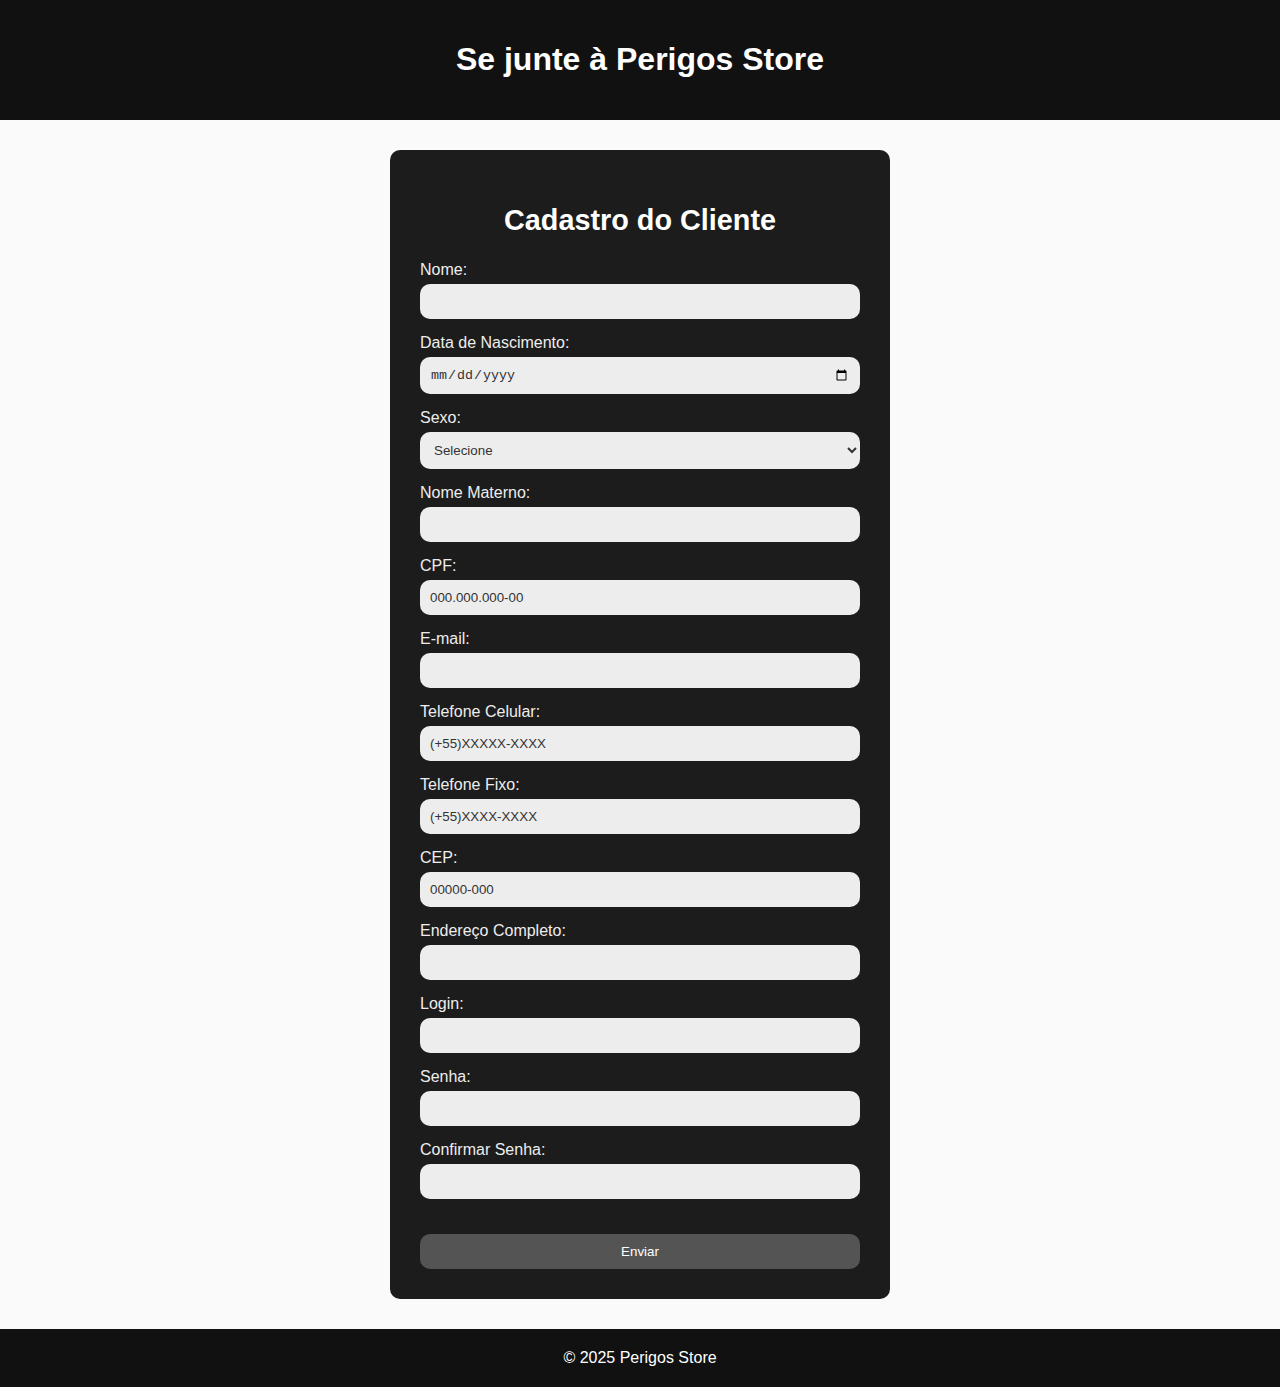
<file: cadastro.html>
<!DOCTYPE html>
<html lang="pt-br">
<head>
  <meta charset="UTF-8">
  <title>Cadastro - Perigos Store</title>
  <style>
    * {
      box-sizing: border-box;
    }

    body {
      margin: 0;
      font-family: Arial, sans-serif;
      background-color: #fafafa;
      color: #fff;
    }

    header, footer {
      text-align: center;
      padding: 20px;
      background-color: #111;
    }

    .main {
      display: flex;
      justify-content: center;
      align-items: center;
      padding: 30px 10px;
    }

    .container {
      background-color: #000000e3;
      padding: 30px;
      border-radius: 10px;
      width: 100%;
      max-width: 500px;
    }

    h2 {
      text-align: center;
      color: #fff;
      font-size: 1.8em;
    }

    form {
      display: flex;
      flex-direction: column;
    }

    label {
      margin-bottom: 15px;
      display: flex;
      flex-direction: column;
      color: #eeeded;
    }

    input, select, button {
      padding: 10px;
      border: none;
      border-radius: 10px;
      margin-top: 5px;
    }

    input, select {
      background-color: #eeeded;
      color: #333;
    }

    input::placeholder {
      color: #333;
    }

    button {
      background-color: #b9b9b95d;
      color: #ffffff;
      cursor: pointer;
      margin-top: 20px;
      transition: background-color 0.3s;
    }

    button:hover {
      background-color: #333;
    }
  </style>
</head>
<body>

  <header>
    <h1>Se junte à Perigos Store</h1>
  </header>

  <div class="main">
    <div class="container">
      <h2>Cadastro do Cliente</h2>
      <form id="cadastroForm" onsubmit="return validarFormulario()">
        <label for="nome">Nome:
          <input type="text" id="nome" name="nome" required minlength="15" maxlength="80" pattern="[A-Za-zÀ-ÿ\s]+" title="Apenas letras e espaços">
        </label>

        <label for="nascimento">Data de Nascimento:
          <input type="date" id="nascimento" name="nascimento" required>
        </label>

        <label for="sexo">Sexo:
          <select id="sexo" name="sexo" required>
            <option value="">Selecione</option>
            <option value="M">Masculino</option>
            <option value="F">Feminino</option>
          </select>
        </label>

        <label for="nomeMaterno">Nome Materno:
          <input type="text" id="nomeMaterno" name="nomeMaterno" required pattern="[A-Za-zÀ-ÿ\s]+" title="Apenas letras e espaços">
        </label>

        <label for="cpf">CPF:
          <input type="text" id="cpf" name="cpf" required maxlength="14" placeholder="000.000.000-00" oninput="mascararCPF(this)">
        </label>

        <label for="email">E-mail:
          <input type="email" id="email" name="email" required>
        </label>

        <label for="celular">Telefone Celular:
          <input type="tel" id="celular" name="celular" required maxlength="20" placeholder="(+55)XXXXX-XXXX" oninput="mascararTelefone(this)">
        </label>

        <label for="fixo">Telefone Fixo:
          <input type="tel" id="fixo" name="fixo" required maxlength="14" placeholder="(+55)XXXX-XXXX" oninput="mascararTelefoneFixo(this)">
        </label>

        <label for="cep">CEP:
          <input type="text" id="cep" name="cep" required maxlength="9" placeholder="00000-000" oninput="mascararCEP(this)" onblur="buscarEndereco()">
        </label>

        <label for="endereco">Endereço Completo:
          <input type="text" id="endereco" name="endereco" required>
        </label>

        <label for="login">Login:
          <input type="text" id="login" name="login" required minlength="6" maxlength="15" pattern="[A-Za-z]{6,15}" title="De 6 a 15 letras (apenas letras)">
        </label>

        <label for="senha">Senha:
          <input type="password" id="senha" name="senha" required minlength="8" maxlength="15" pattern="[A-Za-z0-9]+" title="A senha deve conter entre 8 a 15 caracteres, e pode incluir letras e números.">
        </label>

        <label for="confirmarSenha">Confirmar Senha:
          <input type="password" id="confirmarSenha" name="confirmarSenha" required minlength="8" maxlength="15" pattern="[A-Za-z0-9]+" title="A senha deve conter entre 8 a 15 caracteres, e pode incluir letras e números.">
        </label>

        <button type="submit">Enviar</button>
      </form>
    </div>
  </div>

  <footer>
    &copy; 2025 Perigos Store
  </footer>

  <script>
    function mascararCPF(campo) {
      let v = campo.value.replace(/\D/g, "").slice(0, 11);
      v = v.replace(/(\d{3})(\d)/, "$1.$2");
      v = v.replace(/(\d{3})(\d)/, "$1.$2");
      v = v.replace(/(\d{3})(\d{1,2})$/, "$1-$2");
      campo.value = v;
    }

    function mascararCEP(campo) {
      let v = campo.value.replace(/\D/g, "").slice(0, 8);
      v = v.replace(/(\d{5})(\d)/, "$1-$2");
      campo.value = v;
    }

    function mascararTelefone(campo) {
      let valor = campo.value.replace(/\D/g, '');

      if (valor.length === 0) {
        campo.value = '';
        return;
      }

      if (valor.length > 11) {
        valor = valor.slice(0, 11); 
      }

      if (valor.length <= 2) {
        campo.value = `(${valor}`;
      } else if (valor.length <= 6) {
        campo.value = `(${valor.slice(0, 2)}) ${valor.slice(2)}`;
      } else if (valor.length <= 10) {
        campo.value = `(${valor.slice(0, 2)}) ${valor.slice(2, 6)}-${valor.slice(6)}`;
      } else {
        campo.value = `(${valor.slice(0, 2)}) ${valor.slice(2, 7)}-${valor.slice(7, 11)}`;
      }
    }

    function mascararTelefoneFixo(campo) {
      let valor = campo.value.replace(/\D/g, '').slice(0, 10);

      if (valor.length <= 2) {
        campo.value = `(${valor}`;
      } else if (valor.length <= 6) {
        campo.value = `(${valor.slice(0, 2)}) ${valor.slice(2)}`;
      } else {
        campo.value = `(${valor.slice(0, 2)}) ${valor.slice(2, 6)}-${valor.slice(6, 10)}`;
      }
    }

    function validarCPF(cpf) {
      cpf = cpf.replace(/[^\d]+/g, ''); 
      if (cpf.length !== 11 || /^(\d)\1+$/.test(cpf)) return false;

      let soma = 0;
      let resto;

      for (let i = 1; i <= 9; i++) soma += parseInt(cpf[i - 1]) * (11 - i);
      resto = (soma * 10) % 11;
      if (resto === 10 || resto === 11) resto = 0;
      if (resto !== parseInt(cpf[9])) return false;

      soma = 0;
      for (let i = 1; i <= 10; i++) soma += parseInt(cpf[i - 1]) * (12 - i);
      resto = (soma * 10) % 11;
      if (resto === 10 || resto === 11) resto = 0;
      if (resto !== parseInt(cpf[10])) return false;

      return true;
    }

    function salvarCadastroLocal() {
      const dados = {
        nome: document.getElementById("nome").value,
        nascimento: document.getElementById("nascimento").value,
        sexo: document.getElementById("sexo").value,
        nomeMaterno: document.getElementById("nomeMaterno").value,
        cpf: document.getElementById("cpf").value,
        email: document.getElementById("email").value,
        celular: document.getElementById("celular").value,
        fixo: document.getElementById("fixo").value,
        cep: document.getElementById("cep").value,
        endereco: document.getElementById("endereco").value,
        login: document.getElementById("login").value,
        senha: document.getElementById("senha").value
      };

      localStorage.setItem("cadastroUsuario", JSON.stringify(dados));
      window.location.href = "login.html";
    }

    function validarFormulario() {
      const senha = document.getElementById("senha").value;
      const confirmar = document.getElementById("confirmarSenha").value;
      const cpf = document.getElementById("cpf").value.replace(/\D/g, '');
      
      if (senha !== confirmar) {
        alert("As senhas não coincidem.");
        return false;
      }

      if (!validarCPF(cpf)) {
        alert("CPF inválido.");
        return false;
      }

      salvarCadastroLocal();
      return false; 
    }

    function buscarEndereco() {
      const cep = document.getElementById("cep").value.replace(/\D/g, '');
      const endereco = document.getElementById("endereco");
      if (cep.length !== 8) {
        endereco.value = "";
        return;
      }
      fetch(`https://viacep.com.br/ws/${cep}/json/`)
        .then(response => response.json())
        .then(data => {
          if (data.erro) {
            alert("CEP não encontrado.");
            endereco.value = "";
          } else {
            endereco.value = `${data.logradouro}, ${data.bairro}, ${data.localidade} - ${data.uf}`;
          }
        })
        .catch(() => {
          alert("Erro ao buscar endereço. Preencha manualmente.");
        });
    }
  </script>

</body>
</html>
</file>
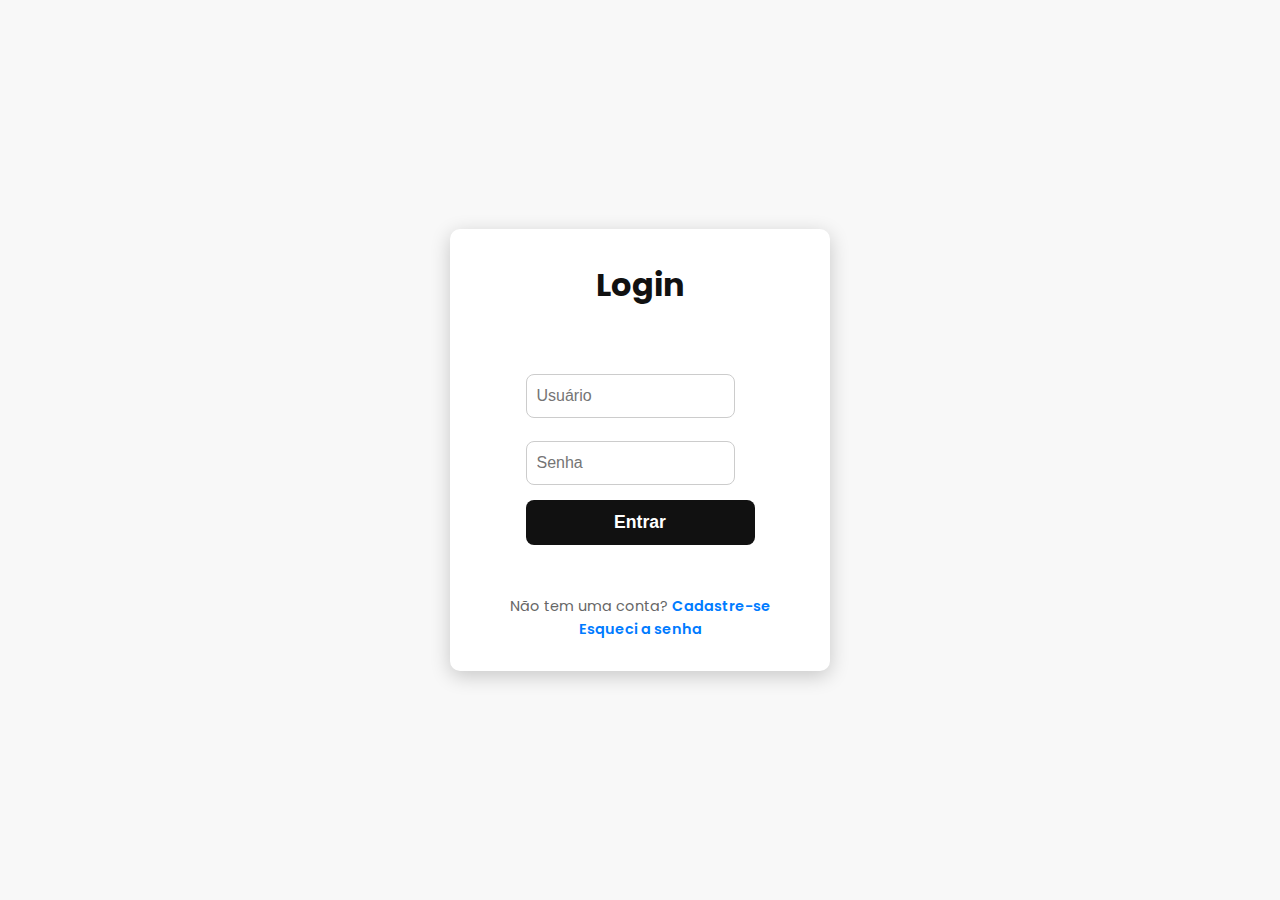
<file: login.html>
<!DOCTYPE html>
<html lang="pt-BR">
<head>
  <meta charset="UTF-8">
  <title>Login - Perigos Store</title>
  <link rel="stylesheet" href="style.css"> <style>
    /* Specific styles for login.html, overriding/extending main style.css if needed */
    body {
      background: var(--bg-light); /* Use defined light background color */
      display: flex;
      justify-content: center;
      align-items: center;
      height: 100vh;
      color: var(--text-dark);
    }
    .container {
      background: var(--text-light); /* Use defined light text color for container background */
      padding: 30px;
      border-radius: 10px;
      box-shadow: 0 5px 20px rgba(0,0,0,0.2); /* Stronger shadow */
      width: 100%;
      max-width: 380px; /* Increased max-width slightly */
    }
    h2 {
      text-align: center;
      margin-bottom: 25px; /* More spacing */
      color: var(--primary-color); /* Use defined primary color for heading */
      font-size: 2em;
    }
    input[type="text"], input[type="password"] {
      width: calc(100% - 20px); /* Adjust for padding */
      padding: 12px 10px; /* More padding */
      margin: 8px 0 20px; /* More bottom margin */
      border: 1px solid #ccc;
      border-radius: 8px; /* Consistent border-radius */
      font-size: 1em;
    }
    button {
      width: 100%;
      padding: 12px; /* More padding */
      background: var(--primary-color); /* Use defined primary color */
      color: var(--text-light);
      border: none;
      border-radius: 8px; /* Consistent border-radius */
      cursor: pointer;
      font-size: 1.1em; /* Slightly larger font */
      font-weight: bold;
      transition: background 0.3s ease, transform 0.2s ease;
    }
    button:hover {
      background: #333; /* Darker hover state */
      transform: translateY(-2px);
    }
    .toggle-link {
      text-align: center;
      margin-top: 20px; /* More spacing */
      font-size: 0.9em;
      color: #666;
    }
    .toggle-link a {
      color: var(--info-color); /* Use defined info color */
      cursor: pointer;
      text-decoration: none;
      font-weight: 600;
      transition: color 0.3s ease;
    }
    .toggle-link a:hover {
      text-decoration: underline;
      color: #0056b3; /* Darker hover for info color */
    }
    .erro {
      color: var(--danger-color); /* Use defined danger color */
      font-size: 0.85em;
      margin-top: -15px; /* Adjust to align with input field */
      margin-bottom: 10px;
    }
  </style>
</head>
<body>

<div class="container" id="login-container">
    <h2>Login</h2>
    <form id="loginForm" onsubmit="return validarLogin(event)">
        <input type="text" id="login" name="login" placeholder="Usuário" required>
        <div id="loginErro" class="erro"></div>

        <input type="password" id="senha" name="senha" placeholder="Senha" required>
        <div id="senhaErro" class="erro"></div>

        <button type="submit">Entrar</button>
    </form>
    <div class="toggle-link">
        Não tem uma conta? <a href="cadastro.html">Cadastre-se</a>
        <br>
   <a href="recuperarsenha.html">Esqueci a senha</a>
    </div>
</div>

<script>
  function validarLogin(event) {
    event.preventDefault();

    let valid = true;

    // Clear previous error messages
    document.getElementById("loginErro").innerHTML = '';
    document.getElementById("senhaErro").innerHTML = '';

    // Retrieve stored user data
    const usuarioCadastro = JSON.parse(localStorage.getItem("cadastroUsuario"));
    const loginInput = document.getElementById("login").value;
    const senhaInput = document.getElementById("senha").value;

    // Check if any user is registered
    if (!usuarioCadastro) {
      document.getElementById("loginErro").innerHTML = "Nenhum usuário cadastrado.";
      valid = false;
      return valid;
    }

    // Validate login and password
    if (usuarioCadastro.login !== loginInput) {
      document.getElementById("loginErro").innerHTML = "Usuário não encontrado.";
      valid = false;
    }

    if (usuarioCadastro.senha !== senhaInput) {
      document.getElementById("senhaErro").innerHTML = "Senha incorreta.";
      valid = false;
    }

    // If valid, proceed to index.html
    if (valid) {
      alert("Login bem-sucedido!");
      window.location.href = "index.html";
    }

    return valid;
  }
</script>

</body>
</html>
</file>
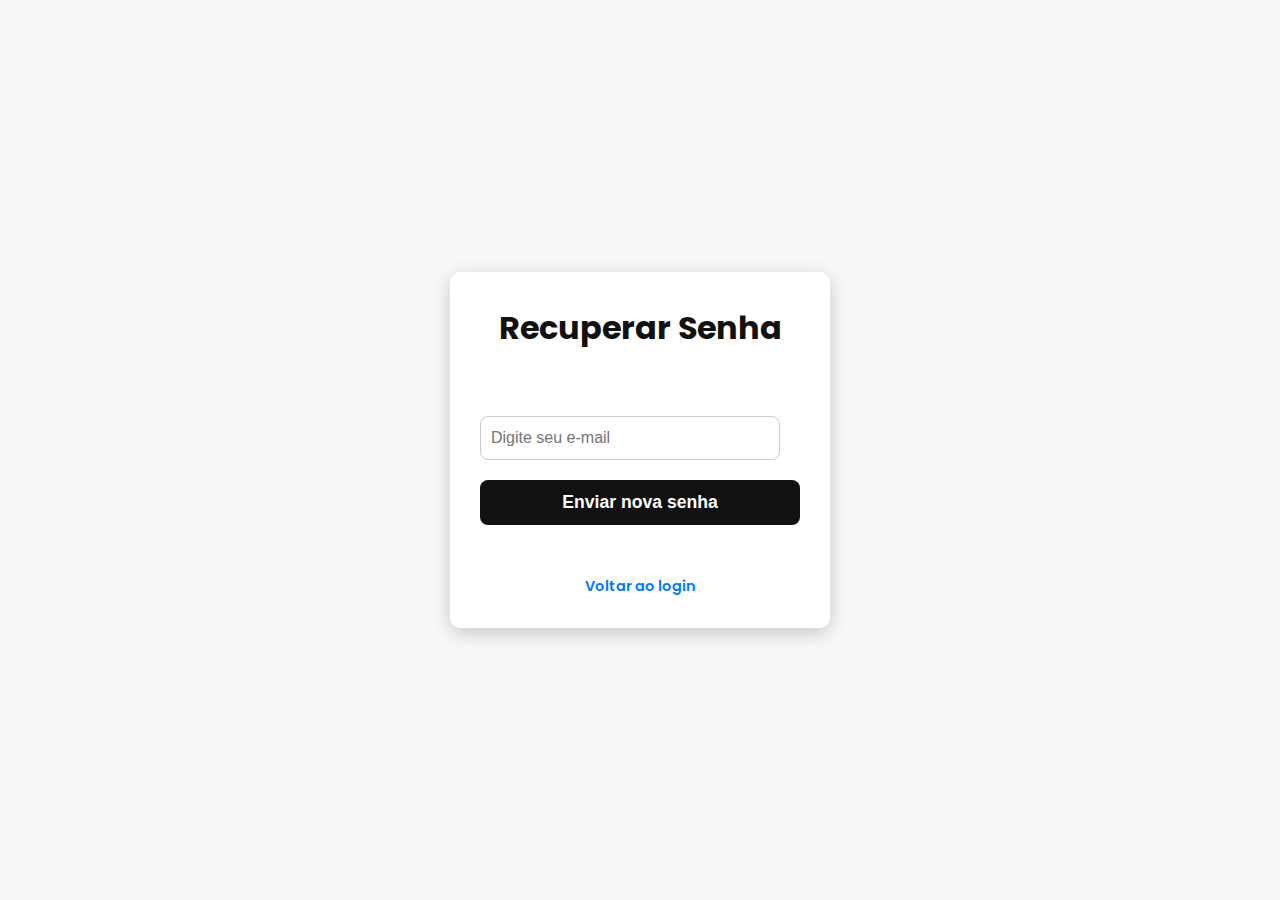
<file: recuperarsenha.html>
<!DOCTYPE html>
<html lang="pt-BR">
<head>
  <meta charset="UTF-8">
  <title>Recuperar Senha - Perigos Store</title>
  <link rel="stylesheet" href="style.css">
  <style>
    body {
      background: var(--bg-light);
      display: flex;
      justify-content: center;
      align-items: center;
      height: 100vh;
      color: var(--text-dark);
    }

    .container {
      background: var(--text-light);
      padding: 30px;
      border-radius: 10px;
      box-shadow: 0 5px 20px rgba(0,0,0,0.2);
      width: 100%;
      max-width: 380px;
    }

    h2 {
      text-align: center;
      margin-bottom: 25px;
      color: var(--primary-color);
      font-size: 2em;
    }

    input[type="email"] {
      width: calc(100% - 20px);
      padding: 12px 10px;
      margin: 8px 0 20px;
      border: 1px solid #ccc;
      border-radius: 8px;
      font-size: 1em;
    }

    button {
      width: 100%;
      padding: 12px;
      background: var(--primary-color);
      color: var(--text-light);
      border: none;
      border-radius: 8px;
      cursor: pointer;
      font-size: 1.1em;
      font-weight: bold;
      transition: background 0.3s ease, transform 0.2s ease;
    }

    button:hover {
      background: #333;
      transform: translateY(-2px);
    }

    .voltar-login {
      text-align: center;
      margin-top: 20px;
      font-size: 0.9em;
    }

    .voltar-login a {
      color: var(--info-color);
      text-decoration: none;
      font-weight: 600;
    }

    .voltar-login a:hover {
      text-decoration: underline;
      color: #0056b3;
    }
  </style>
</head>
<body>

<div class="container">
  <h2>Recuperar Senha</h2>
  <form onsubmit="enviarEmail(event)">
    <input type="email" id="email" placeholder="Digite seu e-mail" required>
    <button type="submit">Enviar nova senha</button>
  </form>
  <div class="voltar-login">
    <a href="login.html">Voltar ao login</a>
  </div>
</div>

<script>
  function enviarEmail(event) {
    event.preventDefault();
    const email = document.getElementById("email").value;

    const usuarioCadastro = JSON.parse(localStorage.getItem("cadastroUsuario"));

    if (usuarioCadastro && usuarioCadastro.email === email) {
      // Exemplo: gerar nova senha aleatória
      const novaSenha = Math.random().toString(36).slice(-8);
      usuarioCadastro.senha = novaSenha;
      localStorage.setItem("cadastroUsuario", JSON.stringify(usuarioCadastro));
      alert("Nova senha: " + novaSenha + "\n(Simulação: em um sistema real, isso seria enviado por e-mail)");
    } else {
      alert("E-mail não encontrado.");
    }
  }
</script>

</body>
</html>
</file>
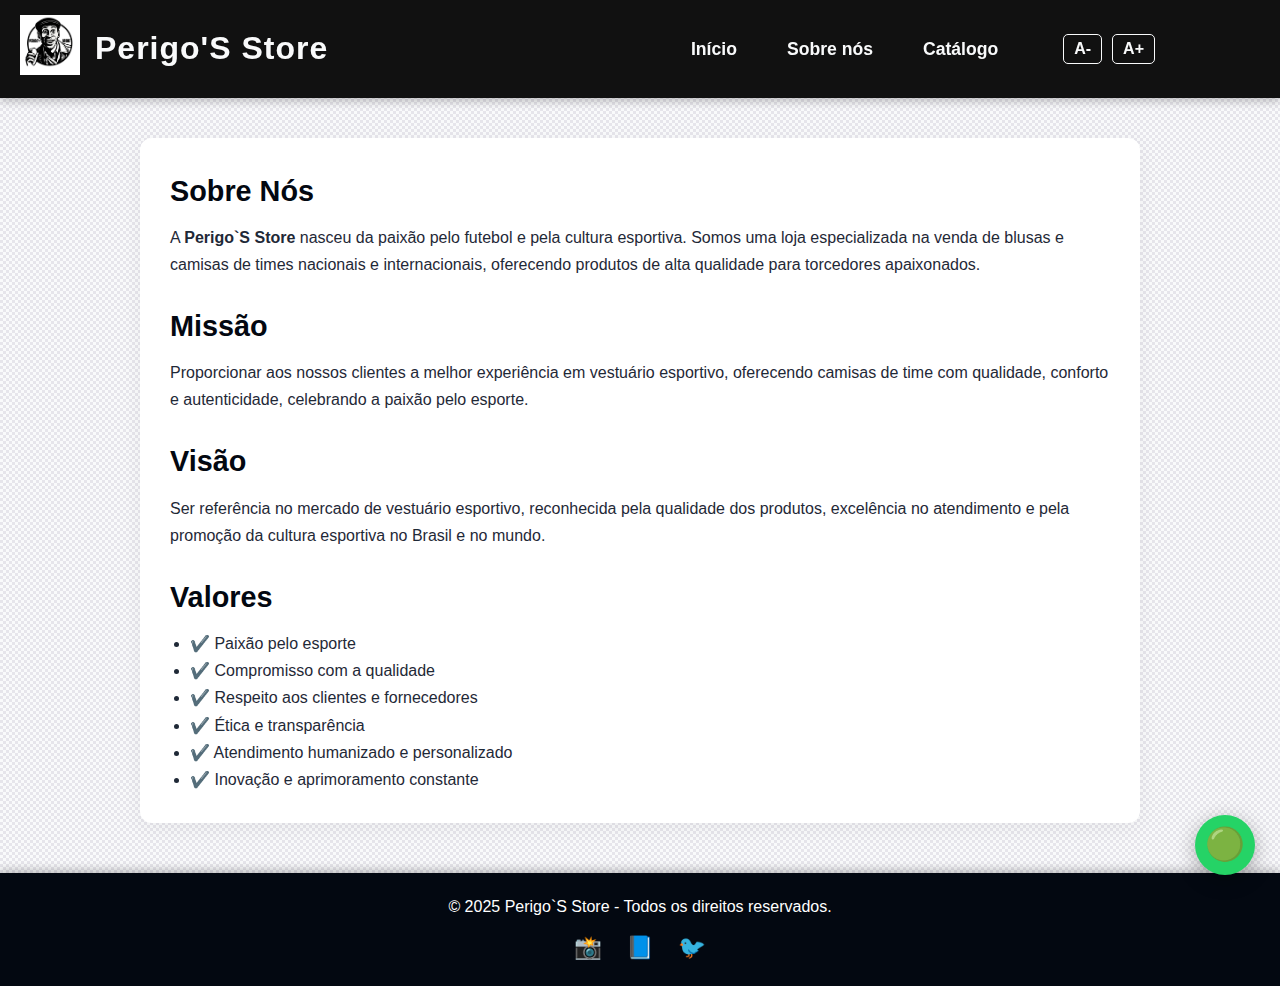
<file: Sobrenos.html>
<!DOCTYPE html>
<html lang="pt-br">
<head>
    <meta charset="UTF-8">
    <meta name="viewport" content="width=device-width, initial-scale=1.0">
    <title>Sobre Nós - Perigo`S Store</title>
    <link rel="stylesheet" href="style.css">
    <style>
        :root {
            --background: #f9fafb;
            --background-dark: #111827;
            --text: #1f2937;
            --text-light: #f9fafb;
            --primary: #030811;
            --secondary: #e5e7eb;
            --card: #ffffff;
            --card-dark: #1f2937;
        }

        * {
            box-sizing: border-box;
        }

        body {
            margin: 0;
            padding: 0;
            font-family: 'Segoe UI', Tahoma, Geneva, Verdana, sans-serif;
            background-color: var(--background);
            color: var(--text);
            transition: background-color 0.4s, color 0.4s;
        }

        /* Header com Menu */
        header {
            background-color: var(--primary);
            color: white;
            padding: 20px;
        }

        .header-content {
            display: flex;
            justify-content: space-between;
            align-items: center;
            max-width: 1200px;
            margin: auto;
            flex-wrap: wrap;
        }

        .logo {
            font-size: 1.8rem;
            font-weight: bold;
            
        }



        .theme-toggle {
            background-color: white;
            border: none;
            border-radius: 50px;
            padding: 6px 16px;
            cursor: pointer;
            color: var(--primary);
            font-weight: bold;
            transition: background-color 0.3s;
        }

        .theme-toggle:hover {
            background-color: var(--secondary);
        }

        /* Container */
        .container {
            display: flex;
            flex-direction: column;
            gap: 25px;
            max-width: 1000px;
            margin: 40px auto;
            padding: 30px;
            background-color: var(--card);
            border-radius: 12px;
            box-shadow: 0 5px 20px rgba(0, 0, 0, 0.05);
            transition: background-color 0.3s;
        }

        h2 {
            color: var(--primary);
            margin-bottom: 10px;
            font-size: 1.8rem;
        }

        p, li {
            line-height: 1.7;
            font-size: 1rem;
        }

        ul {
            padding-left: 20px;
        }

        /* Footer */
        footer {
            background-color: var(--primary);
            color: white;
            text-align: center;
            padding: 20px;
        }

        .social {
            margin-top: 10px;
        }

        .social a {
            color: white;
            margin: 0 10px;
            font-size: 1.4rem;
            transition: opacity 0.3s;
        }

        .social a:hover {
            opacity: 0.7;
        }

        /* WhatsApp Button */
        .whatsapp {
            position: fixed;
            bottom: 25px;
            right: 25px;
            background-color: #25d366;
            color: white;
            border-radius: 50%;
            width: 60px;
            height: 60px;
            display: flex;
            align-items: center;
            justify-content: center;
            font-size: 2rem;
            text-decoration: none;
            box-shadow: 0 5px 20px rgba(0,0,0,0.3);
            transition: transform 0.3s;
            z-index: 999;
        }

        .whatsapp:hover {
            transform: scale(1.1);
        }

        /* Dark Mode */
        body.dark {
            background-color: var(--background-dark);
            color: var(--text-light);
        }

        body.dark header {
            background-color: var(--card-dark);
        }

        body.dark .container {
            background-color: var(--card-dark);
        }

        body.dark footer {
            background-color: var(--card-dark);
        }

        body.dark nav a {
            color: var(--text-light);
        }

        body.dark .theme-toggle {
            background-color: var(--card);
            color: var(--primary);
        }

        /* Responsivo */
        @media (max-width: 700px) {
            .header-content {
                flex-direction: column;
                align-items: flex-start;
                gap: 10px;
            }

            nav {
                flex-direction: column;
                gap: 10px;
            }

            .logo {
                font-size: 1.5rem;
            }
        }
    </style>
</head>
<body>
   <nav>
        <div class="navTop">
            <a href="index.html">
                <img src="img/LOGO PERIGO.jpeg" alt="Perigo's Store Logo" class="logo">
            </a>
            <h1>Perigo'S Store</h1>
            <div class="menu">
                <a href="index.html" class="item">Início</a>
                <a href="Sobrenos.html" class="item">Sobre nós</a>
                <div class="item" id="sub">Catálogo
                    <div class="submenu">
                        <a href="brasil.html" class="items">Brasileirão Série A</a>
                        <a href="europa.html" class="items">Times Europeus</a>
                        <a href="selecao.html" class="items">Seleções</a>
                    </div>
                </div>
            </div>
            <div class="icon-links">
                <div class="font-size-changer">
                    <button id="decrease-font">A-</button>
                    <button id="increase-font">A+</button>
                </div>
                <button id="dark-mode-toggle" class="dark-mode-button">
                    <i class="fas fa-moon"></i>
                </button>
                <a href="login.html"><i class="fa-solid fa-user"></i></a>
                <i class="fa-solid fa-cart-shopping" id="carrinho-icon"></i>
            </div>
        </div>
    </nav>


    <div class="container">
        <section>
            <h2>Sobre Nós</h2>
            <p>
                A <strong>Perigo`S Store</strong> nasceu da paixão pelo futebol e pela cultura esportiva.
                Somos uma loja especializada na venda de blusas e camisas de times nacionais e internacionais,
                oferecendo produtos de alta qualidade para torcedores apaixonados.
            </p>
        </section>

        <section>
            <h2>Missão</h2>
            <p>
                Proporcionar aos nossos clientes a melhor experiência em vestuário esportivo,
                oferecendo camisas de time com qualidade, conforto e autenticidade,
                celebrando a paixão pelo esporte.
            </p>
        </section>

        <section>
            <h2>Visão</h2>
            <p>
                Ser referência no mercado de vestuário esportivo, reconhecida pela qualidade dos produtos,
                excelência no atendimento e pela promoção da cultura esportiva no Brasil e no mundo.
            </p>
        </section>

        <section>
            <h2>Valores</h2>
            <ul>
                <li>✔️ Paixão pelo esporte</li>
                <li>✔️ Compromisso com a qualidade</li>
                <li>✔️ Respeito aos clientes e fornecedores</li>
                <li>✔️ Ética e transparência</li>
                <li>✔️ Atendimento humanizado e personalizado</li>
                <li>✔️ Inovação e aprimoramento constante</li>
            </ul>
        </section>
    </div>

    <footer>
        <p>&copy; 2025 Perigo`S Store - Todos os direitos reservados.</p>
        <div class="social">
            <a href="https://www.instagram.com/store_perigos/ "aria-label="Instagram">📸</a>
            <a href="https://www.threads.com/@store_perigos" aria-label="threads">📘</a>
            <a href="https://x.com/Perigos_store" aria-label="Twitter">🐦</a>
        </div>
    </footer>

    <a class="whatsapp" href="https://wa.me/seunumerowhatsapp" target="_blank" aria-label="Fale conosco no WhatsApp">
        🟢
    </a>

    <script src="index.js"></script>

</body>
</html>
</file>
<file: style.css>
@import url('https://fonts.googleapis.com/css2?family=Poppins:wght@400;600;700&display=swap');

:root {
    /* Cores do modo claro (padrão) */
    --primary-color: #111;
    --secondary-color: #ffd700; /* Gold/Yellow for accents */
    --text-light: #fff;
    --text-dark: #333;
    --bg-light: #f8f8f8;
    --bg-dark: #222;
    --success-color: #28a745;
    --danger-color: #dc3545;
    --info-color: #007bff;
    --border-color: #ddd;
    --box-shadow: rgba(0, 0, 0, 0.08);
    --nav-shadow: rgba(0, 0, 0, 0.2);
    --modal-bg-color: #f8f8f8;
    --modal-shadow: rgba(0,0,0,0.3);
    /* TEXTURA CLARA - OPACIDADE AUMENTADA */
    --texture-bg: url('data:image/svg+xml,%3Csvg width="6" height="6" viewBox="0 0 6 6" xmlns="http://www.w3.org/2000/svg"%3E%3Cg fill="%239C92AC" fill-opacity="0.2" fill-rule="evenodd"%3E%3Cpath d="M0 0h3v3H0V0zm3 3h3v3H3V3z"/%3E%3C/g%3E%3C/svg%3E'); /* Opacidade aumentada para 0.2 */

    /* Chatbot colors - Light Mode */
    --chat-button-bg: var(--primary-color);
    --chat-button-color: var(--text-light);
    --chat-window-bg: var(--modal-bg-color);
    --chat-header-bg: var(--primary-color);
    --chat-header-color: var(--text-light);
    --chat-message-bg-user: #DCF8C6; /* Light green */
    --chat-message-color-user: #333;
    --chat-message-bg-bot: #E0E0E0; /* Light gray */
    --chat-message-color-bot: #333;
    --chat-input-bg: #fff;
    --chat-input-border: #ccc;
    --chat-send-btn-bg: var(--primary-color);
    --chat-send-btn-color: var(--text-light);
    --chat-close-btn-color: var(--text-light);
}

/* Modo escuro (cores ajustadas para maior visibilidade e menos contraste extremo) */
body.dark-mode {
    --primary-color: #f0f0f0; /* Cor principal no modo escuro (geralmente texto de destaque) */
    --secondary-color: #FFC107; /* Amarelo um pouco mais vibrante */
    --text-light: #333; /* Texto escuro para botões em fundo claro no dark mode (ex: botão de adicionar) */
    --text-dark: #e0e0e0; /* Cor principal do texto no modo escuro */
    --bg-light: #3a3a3a; /* Fundo principal do corpo do site no modo escuro (cinza escuro suave) */
    --bg-dark: #2a2a2a; /* Fundo de nav/footer no modo escuro (um pouco mais escuro que o bg-light) */
    --success-color: #4CAF50; /* Verde de sucesso adaptado */
    --danger-color: #EF5350; /* Vermelho de perigo adaptado */
    --info-color: #64B5F6; /* Azul de informação adaptado */
    --border-color: #555; /* Borda um pouco mais visível no modo escuro */
    --box-shadow: rgba(0, 0, 0, 0.5); /* Sombra mais intensa para destacar elementos */
    --nav-shadow: rgba(0, 0, 0, 0.6);
    --modal-bg-color: #4a4a4a; /* Fundo do modal no modo escuro */
    --modal-shadow: rgba(0,0,0,0.6);
    /* TEXTURA ESCURA - OPACIDADE AUMENTADA */
    --texture-bg: url('data:image/svg+xml,%3Csvg width="6" height="6" viewBox="0 0 6 6" xmlns="http://www.w3.org/2000/svg"%3E%3Cg fill="%23000000" fill-opacity="0.25" fill-rule="evenodd"%3E%3Cpath d="M0 0h3v3H0V0zm3 3h3v3H3V3z"/%3E%3C/g%3E%3C/svg%3E'); /* Opacidade aumentada para 0.25 */

    /* Chatbot colors - Dark Mode */
    --chat-button-bg: var(--secondary-color);
    --chat-button-color: var(--bg-dark);
    --chat-window-bg: var(--bg-dark);
    --chat-header-bg: var(--primary-color);
    --chat-header-color: var(--text-dark);
    --chat-message-bg-user: #4CAF50; /* Darker green */
    --chat-message-color-user: #fff;
    --chat-message-bg-bot: #555; /* Darker gray */
    --chat-message-color-bot: #e0e0e0;
    --chat-input-bg: #3a3a3a;
    --chat-input-border: #666;
    --chat-send-btn-bg: var(--secondary-color);
    --chat-send-btn-color: var(--bg-dark);
    --chat-close-btn-color: var(--primary-color);
}


* {
    box-sizing: border-box;
    margin: 0;
    padding: 0;
}

html { /* Adicionado para que a transição de cor do BG funcione suavemente */
    transition: background-color 0.5s ease, font-size 0.3s ease; /* Adiciona transição para font-size */
}

body {
    font-family: 'Poppins', sans-serif;
    background-color: var(--bg-light);
    color: var(--text-dark);
    line-height: 1.6;
    background-image: var(--texture-bg); /* Aplica a textura */
    background-repeat: repeat;
    background-size: auto; /* Garante que a textura não seja esticada */
    background-attachment: fixed; /* Faz a textura rolar com o conteúdo */
    transition: background-color 0.5s ease, color 0.5s ease; /* Transição suave para o modo escuro */
}
body.dark-mode {
    background-color: var(--bg-dark); /* No modo escuro, o background principal é o bg-dark */
}


a {
    text-decoration: none;
    color: var(--text-light);
}
body.dark-mode a {
    color: var(--primary-color); /* Links no modo escuro */
}

/* --- Navigation Bar --- */
nav {
    background-color: var(--primary-color);
    color: var(--text-light);
    padding: 15px 20px;
    display: flex;
    justify-content: space-between;
    align-items: center;
    position: sticky;
    top: 0;
    z-index: 999;
    box-shadow: 0 4px 8px var(--nav-shadow);
    transition: background-color 0.5s ease, color 0.5s ease, box-shadow 0.5s ease;
}
body.dark-mode nav {
    background-color: var(--bg-dark);
    color: var(--text-dark);
}

.navTop {
    display: flex;
    align-items: center;
    flex-grow: 1;
}

.logo {
    height: 60px;
    margin-right: 15px;
}

.navTop h1 {
    font-size: 2em;
    font-weight: 700;
    letter-spacing: 1px;
    margin: 0;
    color: var(--text-light); /* Garante que o título se adapte ao modo escuro */
}
body.dark-mode .navTop h1 {
    color: var(--primary-color); /* Título no modo escuro */
}


.menu {
    display: flex;
    align-items: center;
    margin-left: auto; /* Pushes the menu to the right */
}

.item {
    padding: 10px 25px;
    font-size: 1.1em;
    font-weight: 600;
    position: relative;
    cursor: pointer;
    transition: background-color 0.3s ease, color 0.3s ease;
    border-radius: 5px;
    color: var(--text-light); /* Adapta a cor do texto */
}
body.dark-mode .item {
    color: var(--text-dark); /* Itens do menu no modo escuro */
}

.item:hover {
    background-color: rgba(255, 255, 255, 0.1);
    color: var(--secondary-color);
}
body.dark-mode .item:hover {
    background-color: rgba(255, 255, 255, 0.05); /* Hover no dark mode */
}


.icon-links {
    display: flex;
    align-items: center;
    margin-left: 20px;
}

.icon-links i {
    color: var(--text-light);
    font-size: 1.8em;
    margin-left: 25px;
    cursor: pointer;
    transition: color 0.3s ease;
}
body.dark-mode .icon-links i {
    color: var(--text-dark); /* Ícones no modo escuro */
}

.icon-links i:hover {
    color: var(--secondary-color);
}

/* Botão de Modo Escuro */
.dark-mode-button {
    background: none;
    border: none;
    cursor: pointer;
    font-size: 1.0em; /* Diminuído para 1.5em */
    color: var(--text-light); /* Cor do ícone no modo claro */
    margin-left: 25px;
    transition: color 0.3s ease, transform 0.3s ease;
    padding: 0; /* Remover padding padrão do botão */
    line-height: 1; /* Alinhar ícone */
}
body.dark-mode .dark-mode-button {
    color: var(--text-dark); /* Cor do ícone no modo escuro */
}
.dark-mode-button:hover {
    color: var(--secondary-color);
    transform: scale(1.1);
}


/* Submenu - Correção de exibição */
.submenu {
    position: absolute;
    top: 100%;
    left: 0;
    background-color: var(--primary-color);
    border-radius: 5px;
    box-shadow: 0 4px 8px rgba(0, 0, 0, 0.3);
    z-index: 1000;
    min-width: 200px;

    /* Propriedades para controle de visibilidade suave */
    opacity: 0;
    visibility: hidden;
    transform: translateY(10px); /* Começa um pouco abaixo */
    transition: opacity 0.3s ease, transform 0.3s ease, visibility 0.3s ease, background-color 0.5s ease, box-shadow 0.5s ease;
    pointer-events: none; /* Impede cliques quando invisível */
}
body.dark-mode .submenu {
    background-color: var(--bg-dark);
    box-shadow: 0 4px 8px var(--nav-shadow);
}

/* Quando o item pai é hover, mostra o submenu */
.item#sub:hover .submenu {
    opacity: 1;
    visibility: visible;
    transform: translateY(0); /* Desliza para a posição normal */
    pointer-events: auto; /* Permite cliques quando visível */
}

.submenu .items {
    padding: 12px 20px;
    color: var(--text-light);
    font-size: 1em;
    display: block;
    white-space: nowrap;
    transition: background-color 0.3s ease, color 0.3s ease;
}
body.dark-mode .submenu .items {
    color: var(--text-dark);
}

.submenu .items:hover {
    background-color: rgba(255, 255, 255, 0.08);
    color: var(--secondary-color);
}
body.dark-mode .submenu .items:hover {
    background-color: rgba(255, 255, 255, 0.05);
}

/* Overlay for submenu */
.overlay {
    position: fixed;
    inset: 0;
    background: rgba(0, 0, 0, 0.3);
    z-index: 998;
    display: none; /* Controlado via JS */
}
body.dark-mode .overlay {
    background: rgba(0, 0, 0, 0.5); /* Mais escuro no dark mode */
}

/* --- Slider Section --- */
.slider {
    overflow: hidden;
    position: relative;
}

.sliderWrapper {
    display: flex;
    width: 500vw; /* 5 slides * 100vw */
    transition: transform 0.8s ease-in-out;
}

.itemSlide {
    width: 100vw;
    height: 60vh; /* Adjust height as needed */
    display: flex;
    flex-direction: column; /* Changed to column to center slide content */
    justify-content: center;
    align-items: center;
    position: relative;
    background-size: cover;
    background-position: center;
    color: var(--text-light);
}

/* Specific background colors for each slide to complement the jersey colors */
.itemSlide:nth-child(1) { background-color: #A01C2B; } /* Flamengo Red */
.itemSlide:nth-child(2) { background-color: #2F659C; } /* Gremio Blue */
.itemSlide:nth-child(3) { background-color: #F8F8F8; color: var(--text-dark); text-shadow: none; } /* Santos White, adjust text color */
.itemSlide:nth-child(4) { background-color: #004D99; } /* Cruzeiro Blue */
.itemSlide:nth-child(5) { background-color: #CE0000; } /* Internacional Red */


.slide-content {
    display: flex;
    flex-direction: row; /* Image and text side-by-side */
    justify-content: center;
    align-items: center;
    gap: 30px; /* Space between image and text - DIMINUÍDO */
    width: 90%; /* Max width for content within slide */
    max-width: 1200px; /* Max width for consistency */
    position: relative; /* For z-index if needed */
    z-index: 2; /* Above any potential background elements */
    padding: 20px; /* Internal padding */
}

.sliderImg {
    max-width: 100%; /* Max width to fit container */
    max-height: 70%; /* Adjust height as needed */
    width: auto;
    object-fit: contain; /* Ensure image scales correctly without cropping */
    transition: transform 0.4s ease;
    z-index: 1; /* Keep image above slide background if any */
}

.sliderImg:hover {
    transform: scale(1.05);
}

.seta {
    position: absolute;
    top: 50%;
    transform: translateY(-50%);
    font-size: 2.5em; /* DIMINUÍDO: Tamanho do ícone da seta */
    color: var(--text-light);
    background-color: rgba(0, 0, 0, 0.6); /* MAIS MODERNO: Fundo mais sólido para contraste */
    width: 50px; /* DIMINUÍDO: Largura do botão */
    height: 50px; /* DIMINUÍDO: Altura do botão */
    border-radius: 50%;
    display: flex;
    align-items: center;
    justify-content: center;
    cursor: pointer;
    transition: background-color 0.3s ease, border 0.3s ease;
    z-index: 5;
    border: 1px solid rgba(255, 255, 255, 0.3); /* MAIS MODERNO: Leve borda para destaque */
    text-shadow: 0 0 5px rgba(0,0,0,0.5); /* Sombra mais sutil para o ícone */
}

.seta:hover {
    background-color: rgba(0, 0, 0, 0.9); /* MAIS MODERNO: Ainda mais escuro no hover */
    border: 1px solid var(--secondary-color); /* Borda com cor de destaque no hover */
}

#direita { right: 20px; }
#esquerda { left: 20px; }

.text-content {
    display: flex;
    flex-direction: column;
    justify-content: center;
    align-items: flex-start; /* Align text to the left within its container */
    flex: 1; /* Allow text content to take available space */
}

.descSlide, .tituloSlide, .precoSlide {
    text-align: left; /* Align text within its container */
    margin: 5px 0; /* Add some margin for spacing */
    color: var(--text-light); /* Garante que as frases se adaptem */
    text-shadow: none; /* REMOVIDO: Para visual mais clean */
}
/* Cores do texto dos slides no modo escuro (todos os slides terão texto claro, exceto o de Santos) */
body.dark-mode .descSlide,
body.dark-mode .tituloSlide,
body.dark-mode .precoSlide {
    color: var(--text-dark); /* Texto claro no modo escuro */
}


.descSlide {
    font-size: 2.0em; /* DIMINUÍDO: Tamanho da frase */
    font-weight: 700;
}

.tituloSlide {
    font-size: 1.5em; /* DIMINUÍDO: Tamanho do título */
    font-weight: 700;
}

.precoSlide {
    font-size: 1.8em; /* DIMINUÍDO: Tamanho do preço */
    font-weight: 600;
    color: var(--secondary-color); /* Highlight price */
}

/* Adjust text color for light background slide (Santos) */
.itemSlide:nth-child(3) .text-content .descSlide,
.itemSlide:nth-child(3) .text-content .tituloSlide {
    color: var(--text-dark);
}
.itemSlide:nth-child(3) .text-content .precoSlide {
    color: var(--success-color); /* Keep success color for price */
}
body.dark-mode .itemSlide:nth-child(3) .text-content .descSlide,
body.dark-mode .itemSlide:nth-child(3) .text-content .tituloSlide {
    color: var(--text-dark); /* Texto escuro para o slide claro, mesmo no dark mode */
}
body.dark-mode .itemSlide:nth-child(3) .text-content .precoSlide {
    color: var(--success-color); /* Mantém verde */
}


/* Animations for slider text (already defined, ensure they work with new structure) */
@keyframes slideInRight {
    0% { transform: translateX(100%); opacity: 0; }
    100% { transform: translateX(0); opacity: 1; }
}
@keyframes fadeIn {
    0% { opacity: 0; }
    100% { opacity: 1; }
}

.descSlide .frase, .tituloSlide .frase, .precoSlide span {
    opacity: 0;
    transform: translateX(100%);
    animation-fill-mode: forwards;
    animation-name: slideInRight;
    animation-duration: 0.8s;
    animation-timing-function: ease-out;
}

.descSlide .frase:nth-child(1) { animation-delay: 0.2s; }
.descSlide .frase:nth-child(2) { animation-delay: 0.4s; }
.descSlide .frase:nth-child(3) { animation-delay: 0.6s; }

.tituloSlide .frase:nth-child(1) { animation-delay: 1.0s; }
.tituloSlide .frase:nth-child(2) { animation-delay: 1.2s; }
.tituloSlide .frase:nth-child(3) { animation-delay: 1.4s; }

.precoSlide span { animation-delay: 1.8s; }

.sliderImg {
    opacity: 0;
    animation: fadeIn 1s ease forwards;
    animation-delay: 2.0s;
}


/* --- Product Catalog --- */
.titulo {
    color: var(--text-dark);
    text-align: center;
    font-size: 2.5em;
    margin: 40px 0 20px;
    font-weight: 700;
    transition: color 0.5s ease;
}
body.dark-mode .titulo {
    color: var(--text-dark);
}

.catalogo, .premier {
    display: grid;
    grid-template-columns: repeat(auto-fit, minmax(200px, 1fr));
    gap: 30px;
    padding: 30px;
    max-width: 1500px;
    margin: 0 auto;
    background-color: var(--bg-light);
    border-radius: 15px;
    box-shadow: 0 5px 20px var(--box-shadow);
    transition: background-color 0.5s ease, box-shadow 0.5s ease;
}
body.dark-mode .catalogo,
body.dark-mode .premier {
    background-color: var(--bg-dark);
    box-shadow: 0 5px 20px var(--box-shadow);
}

.produtos {
    background-color: var(--text-light);
    border: 1px solid var(--border-color);
    border-radius: 12px;
    box-shadow: 0 4px 15px var(--box-shadow);
    transition: transform 0.3s ease, box-shadow 0.3s ease, background-color 0.5s ease, border-color 0.5s ease;
    overflow: hidden;
    display: flex;
    flex-direction: column;
    justify-content: space-between;
    position: relative; /* Adicionado para posicionar a confirmação de adição ao carrinho */
}
body.dark-mode .produtos {
    background-color: var(--modal-bg-color); /* Fundo dos produtos no modo escuro */
    border-color: var(--border-color);
    box-shadow: 0 4px 15px var(--box-shadow);
}

.produtos:hover {
    transform: translateY(-10px);
    box-shadow: 0 10px 25px var(--box-shadow);
}

.tudo {
    text-align: center;
    padding: 20px;
    display: flex;
    flex-direction: column;
    height: 100%;
}

.tudo a {
    display: block;
    flex-grow: 1;
    display: flex;
    align-items: center;
    justify-content: center;
}

.imgspro {
    max-width: 100%;
    height: auto;
    display: block;
    margin: 0 auto;
    transition: transform 0.3s ease;
}

.produtos:hover .imgspro {
    transform: scale(1.05);
}

.desc {
    font-size: 1.2em;
    font-weight: 600;
    color: var(--text-dark);
    margin: 15px 0 10px;
    min-height: 40px; /* Ensure consistent height for description */
    transition: color 0.5s ease;
}
body.dark-mode .desc {
    color: var(--text-dark);
}

.preco { /* Renomeado de .precop para .preco para consistência com o HTML fornecido */
    font-size: 1.5em;
    font-weight: 700;
    color: var(--success-color);
    margin-bottom: 20px;
}

.size-selector {
    margin-bottom: 15px;
    display: flex;
    align-items: center;
    justify-content: center;
    gap: 10px;
    color: var(--text-dark);
}

.size-selector label {
    font-weight: 600;
    font-size: 0.9em;
}

.size-selector select {
    padding: 8px 12px;
    border: 1px solid var(--border-color);
    border-radius: 5px;
    background-color: var(--bg-light);
    color: var(--text-dark);
    cursor: pointer;
    font-size: 0.9em;
    transition: background-color 0.3s, border-color 0.3s;
}

body.dark-mode .size-selector select {
    background-color: #444;
    border-color: #666;
    color: var(--text-dark);
}

.size-selector select:focus {
    outline: none;
    border-color: var(--primary-color);
    box-shadow: 0 0 0 2px rgba(var(--primary-color-rgb), 0.2);
}


.comprar, .adicionar-carrinho { /* Changed class name for clarity */
    display: block;
    width: calc(100% - 20px); /* Adjust for padding */
    padding: 12px 15px;
    border: none;
    border-radius: 8px;
    font-size: 1em;
    font-weight: bold;
    cursor: pointer;
    transition: background-color 0.3s ease, transform 0.2s ease;
    margin: 5px auto;
}

.comprar {
    background-color: var(--primary-color);
    color: var(--text-light);
}
body.dark-mode .comprar {
    background-color: var(--primary-color); /* No modo escuro, o botão Comprar pode ter a cor do texto claro */
    color: var(--text-light);
}

.comprar:hover {
    background-color: #333;
    transform: translateY(-2px);
}
body.dark-mode .comprar:hover {
    background-color: #555; /* Um cinza um pouco mais escuro no hover para modo escuro */
}


.adicionar-carrinho {
    background-color: var(--secondary-color);
    color: var(--primary-color);
}
body.dark-mode .adicionar-carrinho {
    background-color: var(--secondary-color);
    color: var(--bg-dark); /* Texto escuro para o botão amarelo no modo escuro */
}


.adicionar-carrinho:hover {
    background-color: #e6c200;
    transform: translateY(-2px);
}

/* Confirmação de Adição ao Carrinho */
.add-to-cart-confirmation {
    position: absolute;
    bottom: 5px; /* Posição para aparecer acima dos botões */
    left: 50%;
    transform: translateX(-50%) translateY(20px); /* Começa abaixo do campo e centralizado */
    background-color: var(--success-color); /* Verde para sucesso */
    color: var(--text-light);
    padding: 8px 12px;
    border-radius: 5px;
    font-size: 0.9em;
    opacity: 0;
    visibility: hidden;
    transition: opacity 0.3s ease-out, transform 0.3s ease-out;
    white-space: nowrap; /* Impede que o texto quebre */
    z-index: 10; /* Garante que fique acima de outros elementos */
}

.add-to-cart-confirmation.show {
    opacity: 1;
    visibility: visible;
    transform: translateX(-50%) translateY(0); /* Desliza para cima */
}


/* --- Footer --- */
footer {
    background-color: var(--bg-dark);
    color: var(--text-light);
    padding: 40px 20px;
    margin-top: 50px;
    text-align: center;
    box-shadow: 0 -4px 8px var(--nav-shadow);
    transition: background-color 0.5s ease, color 0.5s ease, box-shadow 0.5s ease;
}
body.dark-mode footer {
    background-color: var(--bg-dark);
    color: var(--text-dark);
}


.footer-content {
    display: flex;
    flex-wrap: wrap;
    justify-content: space-evenly;
    max-width: 1200px;
    margin: 0 auto 30px;
    text-align: left;
}

footer h3 {
    font-size: 1.4em;
    margin-bottom: 15px;
    color: var(--secondary-color);
}

footer ul {
    list-style: none;
    padding: 0;
}

footer ul li {
    margin-bottom: 10px;
}

footer ul li a {
    color: #bbb;
    text-decoration: none;
    transition: color 0.3s ease;
}
body.dark-mode footer ul li a {
    color: #999;
}


footer ul li a:hover {
    color: var(--text-light);
    text-decoration: underline;
}
body.dark-mode footer ul li a:hover {
    color: var(--text-dark);
}

.footer-bottom {
    border-top: 1px solid #444;
    padding-top: 20px;
    font-size: 0.9em;
    color: #aaa;
}
body.dark-mode .footer-bottom {
    color: #777;
}


/* --- Shopping Cart Modal --- */
.cart-modal {
    display: none; /* Hidden by default */
    position: fixed; /* Stay in place */
    z-index: 1000; /* Sit on top */
    left: 0;
    top: 0;
    width: 100%; /* Full width */
    height: 100%; /* Full height */
    overflow: auto; /* Enable scroll if needed */
    background-color: rgba(0,0,0,0.6); /* Black w/ opacity */
    justify-content: center;
    align-items: center;
}

.cart-modal-content {
    background-color: var(--modal-bg-color);
    margin: auto;
    padding: 30px;
    border-radius: 10px;
    width: 90%;
    max-width: 700px;
    box-shadow: 0 5px 20px var(--modal-shadow);
    position: relative;
    animation: fadeInModal 0.3s ease-out;
    transition: background-color 0.5s ease, box-shadow 0.5s ease;
}
body.dark-mode .cart-modal-content {
    background-color: var(--modal-bg-color);
    box-shadow: 0 5px 20px var(--modal-shadow);
}


@keyframes fadeInModal {
    from { opacity: 0; transform: translateY(-20px); }
    to { opacity: 1; transform: translateY(0); }
}

.close-button {
    color: var(--text-dark);
    font-size: 2.2em;
    font-weight: bold;
    position: absolute;
    top: 10px;
    right: 20px;
    cursor: pointer;
    transition: color 0.3s ease;
}
body.dark-mode .close-button {
    color: var(--text-dark);
}

.close-button:hover,
.close-button:focus {
    color: var(--danger-color);
    text-decoration: none;
}

.cart-modal-content h2 {
    text-align: center;
    margin-bottom: 25px;
    color: var(--primary-color);
    font-size: 2em;
}
body.dark-mode .cart-modal-content h2 {
    color: var(--primary-color);
}


#cart-items {
    list-style: none;
    padding: 0;
    max-height: 400px;
    overflow-y: auto;
    margin-bottom: 20px;
    border-top: 1px solid var(--border-color);
    border-bottom: 1px solid var(--border-color);
    padding: 10px 0;
    transition: border-color 0.5s ease;
}
body.dark-mode #cart-items {
    border-color: #555;
}


.cart-item {
    display: flex;
    align-items: center;
    padding: 15px 0;
    border-bottom: 1px dashed var(--border-color);
}
body.dark-mode .cart-item {
    border-bottom-color: #555;
}

.cart-item:last-child {
    border-bottom: none;
}

.cart-item img {
    width: 80px;
    height: 80px;
    object-fit: contain;
    border-radius: 5px;
    margin-right: 15px;
    border: 1px solid var(--border-color);
    padding: 5px;
}
body.dark-mode .cart-item img {
    border-color: #555;
}


.item-details {
    flex-grow: 1;
}

.item-details h4 {
    margin: 0 0 5px 0;
    font-size: 1.1em;
    color: var(--primary-color);
}
body.dark-mode .item-details h4 {
    color: var(--text-dark);
}

.item-details p {
    margin: 0;
    font-size: 0.9em;
    color: var(--text-dark);
}
body.dark-mode .item-details p {
    color: #bbb;
}

.item-quantity {
    display: flex;
    align-items: center;
    margin-left: 20px;
}

.item-quantity input {
    width: 50px;
    padding: 5px;
    text-align: center;
    border: 1px solid var(--border-color);
    border-radius: 5px;
    margin: 0 8px;
    -moz-appearance: textfield; /* Firefox */
    background-color: var(--text-light);
    color: var(--text-dark);
}
body.dark-mode .item-quantity input {
    background-color: #444;
    border-color: #666;
    color: var(--text-dark);
}

.item-quantity input::-webkit-outer-spin-button,
.item-quantity input::-webkit-inner-spin-button {
    -webkit-appearance: none;
    margin: 0;
}


.item-quantity button {
    background-color: var(--primary-color);
    color: var(--text-light);
    border: none;
    border-radius: 50%;
    width: 30px;
    height: 30px;
    font-size: 1.2em;
    cursor: pointer;
    display: flex;
    align-items: center;
    justify-content: center;
    transition: background-color 0.3s ease;
}
body.dark-mode .item-quantity button {
    background-color: #555;
    color: var(--text-dark);
}

.item-quantity button:hover {
    background-color: #333;
}
body.dark-mode .item-quantity button:hover {
    background-color: #777;
}

.remove-item {
    background-color: var(--danger-color);
    color: var(--text-light);
    border: none;
    padding: 8px 12px;
    border-radius: 5px;
    cursor: pointer;
    margin-left: 15px;
    font-size: 0.9em;
    transition: background-color 0.3s ease;
}
.remove-item:hover {
    background-color: #c82333;
}


.cart-total {
    text-align: right;
    font-size: 1.5em;
    font-weight: bold;
    margin-top: 20px;
    color: var(--primary-color);
}
body.dark-mode .cart-total {
    color: var(--text-dark);
}


.cart-actions {
    display: flex;
    justify-content: flex-end;
    margin-top: 30px;
}

.cart-actions button {
    padding: 12px 25px;
    border: none;
    border-radius: 8px;
    font-size: 1em;
    font-weight: bold;
    cursor: pointer;
    transition: background-color 0.3s ease;
    margin-left: 15px;
}

#checkout-button {
    background-color: var(--success-color);
    color: var(--text-light);
}
#checkout-button:hover {
    background-color: #218838;
}

#clear-cart-button {
    background-color: #6c757d;
    color: var(--text-light);
}
#clear-cart-button:hover {
    background-color: #5a6268;
}

/* --- Chatbot Styles --- */
.chat-toggle-button {
    position: fixed;
    bottom: 30px;
    right: 30px;
    background-color: var(--chat-button-bg);
    color: var(--chat-button-color);
    border: none;
    border-radius: 50%;
    width: 60px;
    height: 60px;
    font-size: 1.8em;
    display: flex;
    justify-content: center;
    align-items: center;
    cursor: pointer;
    box-shadow: 0 4px 10px rgba(0, 0, 0, 0.2);
    z-index: 1001; /* Above modals */
    transition: background-color 0.3s ease, color 0.3s ease, transform 0.3s ease;
}
body.dark-mode .chat-toggle-button {
    background-color: var(--chat-button-bg);
    color: var(--chat-button-color);
    box-shadow: 0 4px 10px rgba(0, 0, 0, 0.4);
}

.chat-toggle-button:hover {
    transform: scale(1.05);
    background-color: var(--secondary-color);
    color: var(--primary-color);
}
body.dark-mode .chat-toggle-button:hover {
    background-color: var(--secondary-color);
    color: var(--bg-dark);
}


.chat-window {
    position: fixed;
    bottom: 100px; /* Above the toggle button */
    right: 30px;
    width: 350px; /* Standard chat window width */
    height: 450px; /* Standard chat window height */
    background-color: var(--chat-window-bg);
    border-radius: 10px;
    box-shadow: 0 5px 20px rgba(0, 0, 0, 0.3);
    display: flex;
    flex-direction: column;
    overflow: hidden;
    z-index: 1002; /* Above the toggle button */
    transition: background-color 0.3s ease, box-shadow 0.3s ease;
    transform: translateY(100px); /* Start hidden below */
    opacity: 0;
    pointer-events: none; /* Make it unclickable when hidden */
}
body.dark-mode .chat-window {
    background-color: var(--chat-window-bg);
    box-shadow: 0 5px 20px rgba(0, 0, 0, 0.5);
}

.chat-window.open {
    transform: translateY(0); /* Slide up */
    opacity: 1;
    pointer-events: auto; /* Make it clickable when open */
    transition: transform 0.3s ease-out, opacity 0.3s ease-out;
}

.chat-header {
    background-color: var(--chat-header-bg);
    color: var(--chat-header-color);
    padding: 15px;
    display: flex;
    justify-content: space-between;
    align-items: center;
    font-size: 1.1em;
    font-weight: bold;
    border-top-left-radius: 10px;
    border-top-right-radius: 10px;
    transition: background-color 0.3s ease, color 0.3s ease;
}
body.dark-mode .chat-header {
    background-color: var(--chat-header-bg);
    color: var(--chat-header-color);
}

.close-chat-button {
    color: var(--chat-close-btn-color);
    font-size: 1.5em;
    cursor: pointer;
    transition: color 0.3s ease;
}
body.dark-mode .close-chat-button {
    color: var(--chat-close-btn-color);
}
.close-chat-button:hover {
    color: var(--danger-color);
}

.chat-messages {
    flex-grow: 1;
    padding: 15px;
    overflow-y: auto;
    display: flex;
    flex-direction: column;
    gap: 10px;
    scroll-behavior: smooth;
}

.message {
    max-width: 80%;
    padding: 10px 15px;
    border-radius: 15px;
    word-wrap: break-word;
    font-size: 0.95em;
}

.user-message {
    align-self: flex-end;
    background-color: var(--chat-message-bg-user);
    color: var(--chat-message-color-user);
    border-bottom-right-radius: 2px;
}

.bot-message {
    align-self: flex-start;
    background-color: var(--chat-message-bg-bot);
    color: var(--chat-message-color-bot);
    border-bottom-left-radius: 2px;
}
.bot-message ul {
    margin-left: 20px;
    margin-top: 5px;
    list-style-type: disc;
}


.chat-input {
    display: flex;
    padding: 10px 15px;
    border-top: 1px solid var(--border-color);
    background-color: var(--chat-window-bg); /* Ensure input background matches window */
    transition: background-color 0.3s ease, border-color 0.3s ease;
}
body.dark-mode .chat-input {
    background-color: var(--chat-window-bg);
    border-color: #666;
}

.chat-input input {
    flex-grow: 1;
    padding: 10px;
    border: 1px solid var(--chat-input-border);
    border-radius: 20px;
    outline: none;
    background-color: var(--chat-input-bg);
    color: var(--text-dark);
    font-size: 1em;
    transition: background-color 0.3s ease, border-color 0.3s ease, color 0.3s ease;
}
body.dark-mode .chat-input input {
    background-color: var(--chat-input-bg);
    border-color: var(--chat-input-border);
    color: var(--text-dark);
}

.chat-input input::placeholder {
    color: #999;
}

.chat-input button {
    background-color: var(--chat-send-btn-bg);
    color: var(--chat-send-btn-color);
    border: none;
    border-radius: 50%;
    width: 40px;
    height: 40px;
    font-size: 1.2em;
    margin-left: 10px;
    cursor: pointer;
    display: flex;
    justify-content: center;
    align-items: center;
    transition: background-color 0.3s ease, transform 0.3s ease, color 0.3s ease;
}
body.dark-mode .chat-input button {
    background-color: var(--chat-send-btn-bg);
    color: var(--chat-send-btn-color);
}

.chat-input button:hover {
    transform: scale(1.1);
    background-color: var(--secondary-color);
    color: var(--primary-color);
}
body.dark-mode .chat-input button:hover {
    background-color: var(--secondary-color);
    color: var(--bg-dark);
}


/* Responsive Design */
@media (max-width: 1024px) {
    .catalogo, .premier {
        grid-template-columns: repeat(auto-fit, minmax(220px, 1fr));
        gap: 25px;
        padding: 20px;
    }
    .desc {
        font-size: 1.1em;
    }
    .preco { /* Renomeado de .precop para .preco */
        font-size: 1.4em;
    }
    .comprar, .adicionar-carrinho {
        width: 100%;
        font-size: 0.9em;
        padding: 10px;
    }
    .produtos {
        min-height: 550px;
    }
    .slide-content {
        flex-direction: column; /* Stack content on smaller screens */
        gap: 20px;
    }
    .text-content {
        align-items: center; /* Center text when stacked */
        text-align: center;
    }
    .descSlide, .tituloSlide, .precoSlide {
        text-align: center;
    }
    .descSlide {
        font-size: 1.8em; /* Ajustado para telas menores */
    }
    .tituloSlide {
        font-size: 1.4em; /* Ajustado para telas menores */
    }
    .precoSlide {
        font-size: 1.6em; /* Ajustado para telas menores */
    }
    .sliderImg {
        max-height: 60%; /* Ajustado para telas menores */
        max-width: 50%; /* Ajustado para telas menores */
    }
}

@media (max-width: 768px) {
    .navTop h1 {
        font-size: 1.5em;
    }
    .menu {
        display: none; /* Hide menu on smaller screens, can add a hamburger icon */
    }
    .icon-links i {
        font-size: 1.5em;
        margin-left: 15px;
    }
    .logo {
        height: 45px;
    }
    .dark-mode-button {
        font-size: 1.3em; /* Ajuste para telas médias */
        margin-left: 15px; /* Reduzir margem em telas menores */
    }

    .sliderWrapper {
        height: 50vh;
    }
    .slide-content {
        gap: 15px;
    }
    .sliderImg {
        max-height: 55%;
        max-width: 60%;
    }
    .descSlide {
        font-size: 1.5em;
    }
    .tituloSlide {
        font-size: 1.2em;
    }
    .precoSlide {
        font-size: 1.4em;
    }
    .seta {
        width: 40px;
        height: 40px;
        font-size: 2em;
    }
    #direita { right: 10px; }
    #esquerda { left: 10px; }

    .catalogo, .premier {
        grid-template-columns: repeat(auto-fit, minmax(180px, 1fr));
        gap: 20px;
        padding: 15px;
    }
    .produtos {
        min-height: 480px;
        padding-bottom: 10px;
    }
    .desc {
        font-size: 1em;
        min-height: 35px;
    }
    .preco { /* Renomeado de .precop para .preco */
        font-size: 1.2em;
    }

    .footer-content {
        flex-direction: column;
        align-items: center;
        text-align: center;
    }
    .footer-content section {
        margin: 10px 0;
        min-width: unset;
        width: 100%;
    }
    #ajuste {
        margin-left: 0;
    }

    .cart-modal-content {
        width: 95%;
        padding: 20px;
    }
    .cart-modal-content h2 {
        font-size: 1.8em;
        margin-bottom: 20px;
    }
    .cart-item img {
        width: 60px;
        height: 60px;
    }
    .item-details h4 {
        font-size: 1em;
    }
    .item-details p {
        font-size: 0.8em;
    }
    .item-quantity button {
        width: 25px;
        height: 25px;
        font-size: 1em;
    }
    .item-quantity input {
        width: 40px;
        font-size: 0.9em;
    }
    .remove-item {
        padding: 6px 10px;
        font-size: 0.8em;
    }
    .cart-total {
        font-size: 1.2em;
    }
    .cart-actions {
        flex-direction: column;
        align-items: center;
    }
    .cart-actions button {
        width: 100%;
        margin-left: 0;
        margin-top: 10px;
    }
}

@media (max-width: 480px) {
    nav {
        padding: 10px 15px;
    }
    .logo {
        height: 40px;
    }
    .navTop h1 {
        font-size: 1em; /* Ainda menor para telas muito pequenas */
    }
    .icon-links i {
        font-size: 1.2em;
        margin-left: 10px;
    }
    .dark-mode-button {
        font-size: 1.1em;
        margin-left: 10px;
    }

    .sliderWrapper {
        height: 35vh; /* Altura ainda menor */
    }
    .slide-content {
        flex-direction: column; /* Manter empilhado */
        gap: 8px; /* Espaçamento menor */
    }
    .sliderImg {
        max-height: 50%; /* Imagem ainda menor */
        max-width: 70%;
    }
    .descSlide {
        font-size: 1.2em; /* Frase menor */
    }
    .tituloSlide {
        font-size: 1em; /* Título menor */
    }
    .precoSlide {
        font-size: 1.0em; /* Preço menor */
    }
    .seta {
        width: 35px; /* Botões menores */
        height: 35px;
        font-size: 1.5em;
    }

    .titulo {
        font-size: 1.8em;
        margin: 25px 0 10px;
    }
    .catalogo, .premier {
        padding: 8px;
        gap: 10px;
    }
    .produtos {
        padding-bottom: 8px;
    }
    .desc {
        font-size: 0.8em;
        min-height: 25px;
    }
    .preco { /* Renomeado de .precop para .preco */
        font-size: 1.0em;
    }
    .comprar, .adicionar-carrinho {
        font-size: 0.8em;
        padding: 6px;
    }
}

/* --- Font Size Changer */
.font-size-changer {
    display: flex;
    align-items: center;
    margin-left: 15px; /* Adjust spacing as needed */
}

.font-size-changer button {
    background: none;
    border: 1px solid var(--text-light); /* Subtle border */
    border-radius: 5px;
    color: var(--text-light);
    font-size: 1em;
    font-weight: bold;
    cursor: pointer;
    padding: 5px 10px;
    margin: 0 5px;
    transition: all 0.3s ease;
}

body.dark-mode .font-size-changer button {
    border-color: var(--text-dark);
    color: var(--text-dark);
}

.font-size-changer button:hover {
    background-color: rgba(255, 255, 255, 0.1);
    color: var(--secondary-color);
    border-color: var(--secondary-color);
}

body.dark-mode .font-size-changer button:hover {
    background-color: rgba(255, 255, 255, 0.05);
    color: var(--secondary-color);
    border-color: var(--secondary-color);
}

.font-size-changer button:active {
    transform: translateY(1px);
}

/* Estilos para a página de Checkout */
.checkout-container {
    max-width: 800px;
    margin: 50px auto;
    padding: 30px;
    background-color: var(--bg-light);
    border-radius: 10px;
    box-shadow: 0 5px 20px rgba(0,0,0,0.1);
    color: var(--text-dark);
    transition: background-color 0.5s ease, color 0.5s ease;
}

body.dark-mode .checkout-container {
    background-color: var(--bg-dark);
    color: var(--text-dark);
    box-shadow: 0 5px 20px rgba(0,0,0,0.5);
}

.checkout-container h2 {
    text-align: center;
    color: var(--primary-color);
    margin-bottom: 30px;
    font-size: 2.2em;
}

body.dark-mode .checkout-container h2 {
    color: var(--primary-color);
}

.checkout-summary, .payment-methods {
    margin-bottom: 30px;
    border: 1px solid var(--border-color);
    border-radius: 8px;
    padding: 20px;
    transition: border-color 0.5s ease;
}

body.dark-mode .checkout-summary,
body.dark-mode .payment-methods {
    border-color: #555;
}

.checkout-summary h3, .payment-methods h3 {
    color: var(--primary-color);
    margin-bottom: 15px;
    font-size: 1.5em;
}

body.dark-mode .checkout-summary h3,
body.dark-mode .payment-methods h3 {
    color: var(--text-dark);
}

#checkout-items {
    list-style: none;
    padding: 0;
    margin-bottom: 20px;
}

#checkout-items li {
    display: flex;
    justify-content: space-between;
    padding: 10px 0;
    border-bottom: 1px dashed #ccc;
    font-size: 1.05em;
    color: var(--text-dark);
}
body.dark-mode #checkout-items li {
    border-bottom-color: #555;
    color: var(--text-dark);
}

#checkout-items li:last-child {
    border-bottom: none;
}

.checkout-total {
    text-align: right;
    font-size: 1.8em;
    font-weight: bold;
    margin-top: 20px;
    color: var(--success-color);
}
body.dark-mode .checkout-total {
    color: var(--success-color);
}

.payment-options div {
    margin-bottom: 15px;
}

.payment-options label {
    display: flex;
    align-items: center;
    font-size: 1.1em;
    cursor: pointer;
    color: var(--text-dark);
}
body.dark-mode .payment-options label {
    color: var(--text-dark);
}

.payment-options input[type="radio"] {
    margin-right: 10px;
    transform: scale(1.2);
}

.payment-details {
    border: 1px solid var(--border-color);
    border-radius: 8px;
    padding: 15px;
    margin-top: 10px;
    background-color: var(--text-light);
    color: var(--text-dark);
    transition: background-color 0.5s ease, border-color 0.5s ease, color 0.5s ease;
}
body.dark-mode .payment-details {
    background-color: var(--modal-bg-color);
    border-color: #666;
    color: var(--text-dark);
}

.payment-details p {
    margin: 5px 0;
}

.payment-details strong {
    color: var(--primary-color);
}
body.dark-mode .payment-details strong {
    color: var(--secondary-color);
}

.finalize-purchase {
    display: block;
    width: 100%;
    padding: 15px;
    background-color: var(--primary-color);
    color: var(--text-light);
    border: none;
    border-radius: 8px;
    font-size: 1.2em;
    font-weight: bold;
    cursor: pointer;
    transition: background-color 0.3s ease, transform 0.2s ease;
    margin-top: 30px;
}
body.dark-mode .finalize-purchase {
    background-color: var(--primary-color);
    color: var(--text-dark);
}

.finalize-purchase:hover {
    background-color: #333;
    transform: translateY(-2px);
}
body.dark-mode .finalize-purchase:hover {
    background-color: #555;
}

/* Estilos de paginaproduto.css que estavam no corpo do HTML, agora no CSS principal */

.container {
  max-width: 960px;
  margin: 40px auto;
  display: flex;
  flex-wrap: wrap;
  gap: 30px;
  padding: 0 15px;
  justify-content: center;
  align-items: flex-start;
}

.galeria {
  flex: 1 1 500px;
  display: flex;
  flex-direction: column;
  align-items: center;
  border-radius: 8px;
  padding: 20px;
  box-shadow: 0 2px 8px rgba(0, 0, 0, 0.1);
}

.galeria img#imagem-principal {
  width: 100%;
  max-width: 480px;
  height: auto;
  border-radius: 6px;
  display: block;
}

.miniaturas {
  display: flex;
  gap: 10px;
  margin-top: 15px;
}

.miniaturas img {
  width: 60px;
  height: 60px;
  object-fit: cover;
  cursor: pointer;
  border: 2px solid transparent;
  border-radius: 4px;
  transition: border 0.2s;
}

.miniaturas img:hover,
.miniaturas img.ativo {
  border: 2px solid #1b1b1b;
}

.info {
  flex: 1 1 300px;
  display: flex;
  flex-direction: column;
  gap: 20px;
  justify-content: flex-start;
  padding-top: 10px;
}

.info h1 {
  font-size: 26px;
  color: #333;
  margin: 0;
}

label {
  font-weight: bold;
  margin-bottom: 5px;
  display: block;
}

.tamanhos {
  padding: 10px 12px;
  border-radius: 6px;
  border: 1px solid #ccc;
  width: 180px;
  cursor: pointer;
  background-color: #fff;
  font-size: 15px;
}

.botoes {
  display: flex;
  flex-direction: column;
  gap: 10px;
}

.botoes button {
  padding: 12px;
  border: none;
  border-radius: 6px;
  font-weight: bold;
  font-size: 16px;
  cursor: pointer;
  transition: background-color 0.2s, transform 0.1s;
}

.botoes .com{
  background-color: #ffda06c5;
  color: #222;
}

.botoes .com:hover {
  background-color: #e6c200;
  transform: translateY(-1px);
}

.botoes .carri {
  background-color: #000;
  color: #fff;
}

.botoes .carri:hover {
  background-color: #333;
  transform: translateY(-1px);
}

@media (max-width: 768px) {
  .container {
    flex-direction: column;
    align-items: center;
    gap: 25px;
    margin: 30px auto;
  }

  .galeria, .info {
    width: 90%;
    max-width: 500px;
  }

  .galeria {
    padding: 15px;
  }

  .galeria img#imagem-principal {
    max-width: 400px;
  }

  .info {
    align-items: center;
    text-align: center;
  }

  .info h1 {
    font-size: 24px;
  }

  .tamanhos {
    width: 80%;
  }
}
*/
</file>
